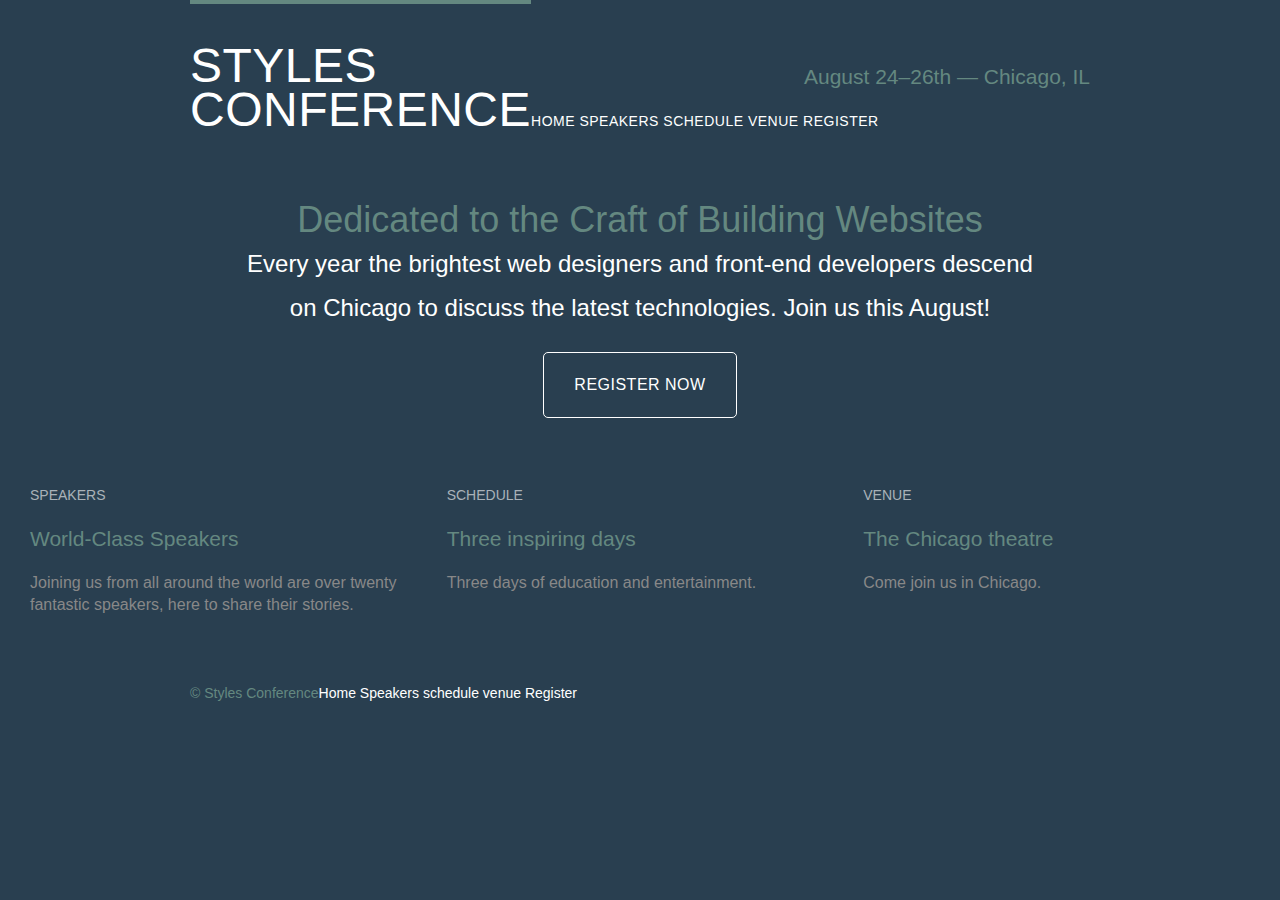
<file: index.html>
<!DOCTYPE html>
<html lang="en">
<head>
    <meta charset="UTF-8">
    <meta http-equiv="X-UA-Compatible" content="IE=edge">
    <meta name="viewport" content="width=device-width, initial-scale=1.0">
    <link rel="stylesheet" href="assets/stylesheets/main.css">
   <!-- <title>Styles conference</title>-->
</head>
<body>
    <header class="primary-header container group">
      
      <h1 class="logo">
        <a href="index.html">  Styles <br/> Conference</a>
      </h1>
     <h3 class="tagline">August 24&ndash;26th &mdash; Chicago, IL</h3>
     <nav class="primary-nav">
      <a href="index.html"> Home</a>
      <a href="speakers.html"> Speakers</a>
      <a href="schedule.html"> schedule</a>
      <a href="venue.html"> venue</a>
      <a href="register.html"> Register</a>

    </nav>
    </header>
    <section class=" hero container">
      <h2>Dedicated to the Craft of Building Websites</h2>
      <p>Every year the brightest web designers and front-end developers descend on Chicago to discuss the latest technologies. Join us this August!</p>
      <a  class="btn btn-alt" href="register.html">Register now</a>
    </section>  <section class="grid">
      <section class=" teaser col-1-3">
          <a href="speakers.html">
          <h5>Speakers</h5>
          <h3>World-Class Speakers</h3></a>
          <p>Joining us from all around the world are over twenty fantastic speakers, here to share their stories.</p>
         
        </section><section class=" teaser col-1-3">
          <a href="schedule.html">
          <h5>Schedule</h5>
          <h3>Three inspiring days</h3></a>
          <p>Three days of education and entertainment.</p>
         
        </section><section class="teaser col-1-3">
          <a href="venue.html">
          <h5>Venue</h5>
          <h3>The Chicago theatre</h3></a>
          <p>Come join us in Chicago.</p>

        </section>
      
      </section>

<footer class="primary-footer container group">
    <small>&copy; Styles Conference</small>
    <nav>
      <a href="index.html"> Home</a>
      <a href="speakers.html"> Speakers</a>
      <a href="schedule.html"> schedule</a>
      <a href="venue.html"> venue</a>
      <a href="register.html"> Register</a>

    </nav>
  </footer>
</body>
  
</body>
</html>
</file>
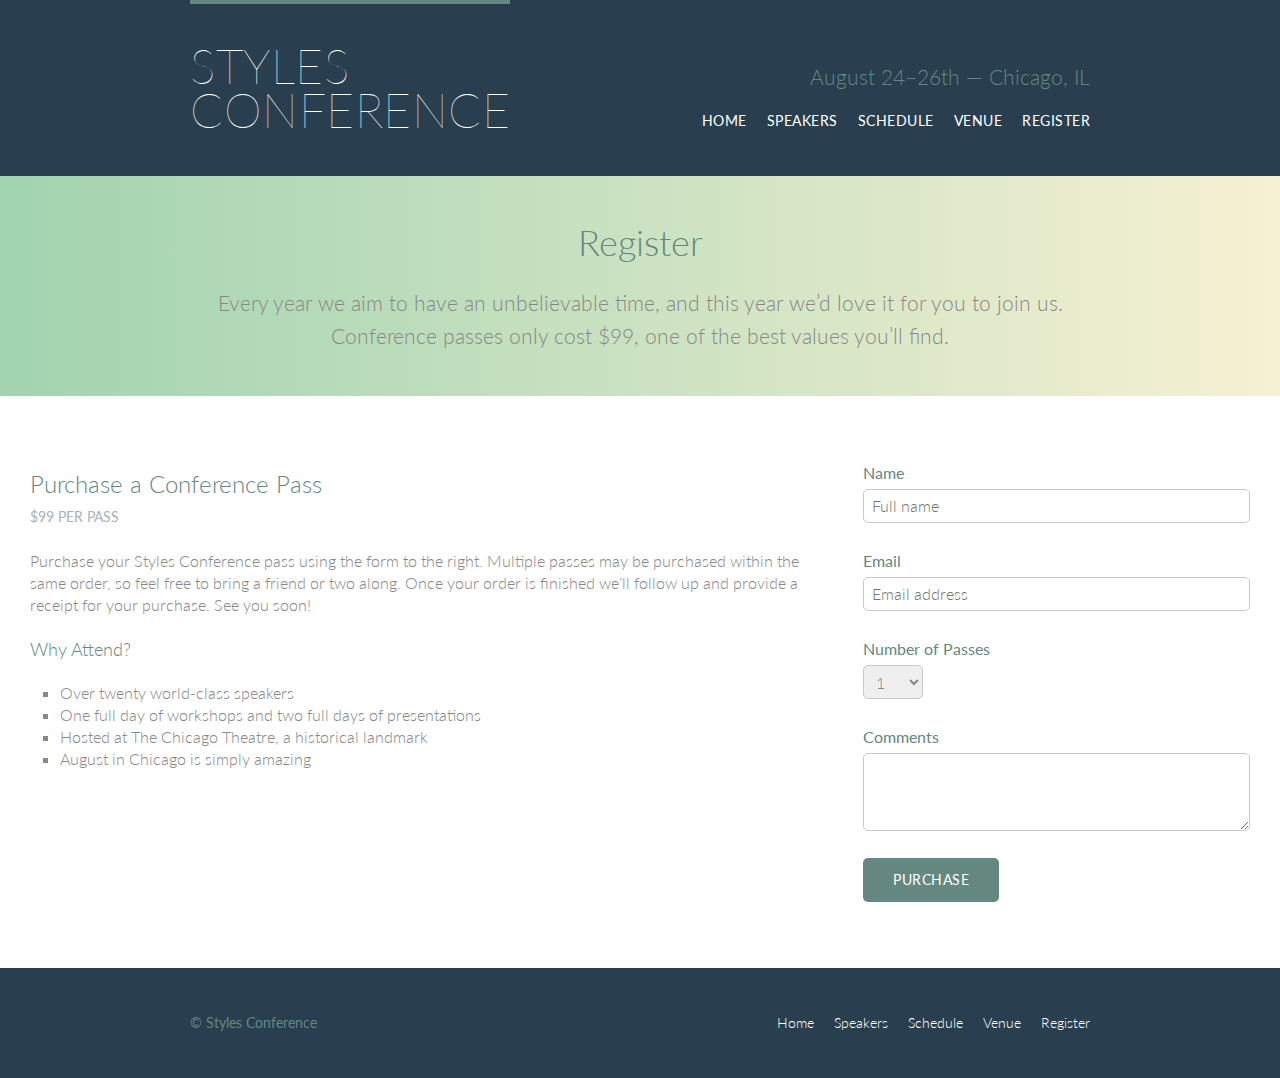
<file: register.html>
<!DOCTYPE html>
<html lang="en">

  <head>
    <meta charset="utf-8">
    <title>Register - Styles Conference</title>
    <link rel="stylesheet" href="assets/stylesheets/main.css">
    <link rel="stylesheet" href="http://fonts.googleapis.com/css?family=Lato:100,300,400">
  </head>

  <body>

    <!-- Header -->

    <header class="primary-header container group">

      <h1 class="logo">
        <a href="index.html">Styles <br> Conference</a>
      </h1>

      <h3 class="tagline">August 24&ndash;26th &mdash; Chicago, IL</h3>

      <nav class="nav primary-nav">
        <ul>
          <li><a href="index.html">Home</a></li><!--
          --><li><a href="speakers.html">Speakers</a></li><!--
          --><li><a href="schedule.html">Schedule</a></li><!--
          --><li><a href="venue.html">Venue</a></li><!--
          --><li><a href="register.html">Register</a></li>
        </ul>
      </nav>

    </header>

    <!-- Lead -->

    <section class="row-alt">
      <div class="lead container">

        <h1>Register</h1>

        <p>Every year we aim to have an unbelievable time, and this year we&#8217;d love it for you to join us. Conference passes only cost $99, one of the best values you&#8217;ll find.</p>

      </div>
    </section>

    <!-- Main content -->

    <section class="row">
      <div class="grid">

        <!-- Details -->

        <section class="col-2-3">

          <h2>Purchase a Conference Pass</h2>
          <h5>$99 per Pass</h5>

          <p>Purchase your Styles Conference pass using the form to the right. Multiple passes may be purchased within the same order, so feel free to bring a friend or two along. Once your order is finished we&#8217;ll follow up and provide a receipt for your purchase. See you soon!</p>

          <h4>Why Attend?</h4>

          <ul class="why-attend">
            <li>Over twenty world-class speakers</li>
            <li>One full day of workshops and two full days of presentations</li>
            <li>Hosted at The Chicago Theatre, a historical landmark</li>
            <li>August in Chicago is simply amazing</li>
          </ul>

        </section><!--

        Registration form

        --><form class="col-1-3" action="#" method="post">

          <fieldset class="register-group">

            <label>
              Name
              <input type="text" name="name" placeholder="Full name" required>
            </label>

            <label>
              Email
              <input type="email" name="email" placeholder="Email address" required>
            </label>

            <label>
              Number of Passes
              <select name="quantity" required>
                <option value="1" selected>1</option>
                <option value="2">2</option>
                <option value="3">3</option>
                <option value="4">4</option>
                <option value="5">5</option>
              </select>
            </label>

            <label>
              Comments
              <textarea name="comments"></textarea>
            </label>

          </fieldset>

          <input class="btn btn-default" type="submit" name="submit" value="Purchase">

        </form>

      </div>
    </section>

    <!-- Footer -->

    <footer class="primary-footer container group">

      <small>&copy; Styles Conference</small>

      <nav class="nav">
        <ul>
          <li><a href="index.html">Home</a></li><!--
          --><li><a href="speakers.html">Speakers</a></li><!--
          --><li><a href="schedule.html">Schedule</a></li><!--
          --><li><a href="venue.html">Venue</a></li><!--
          --><li><a href="register.html">Register</a></li>
        </ul>
      </nav>

    </footer>

  </body>
</html>
</file>
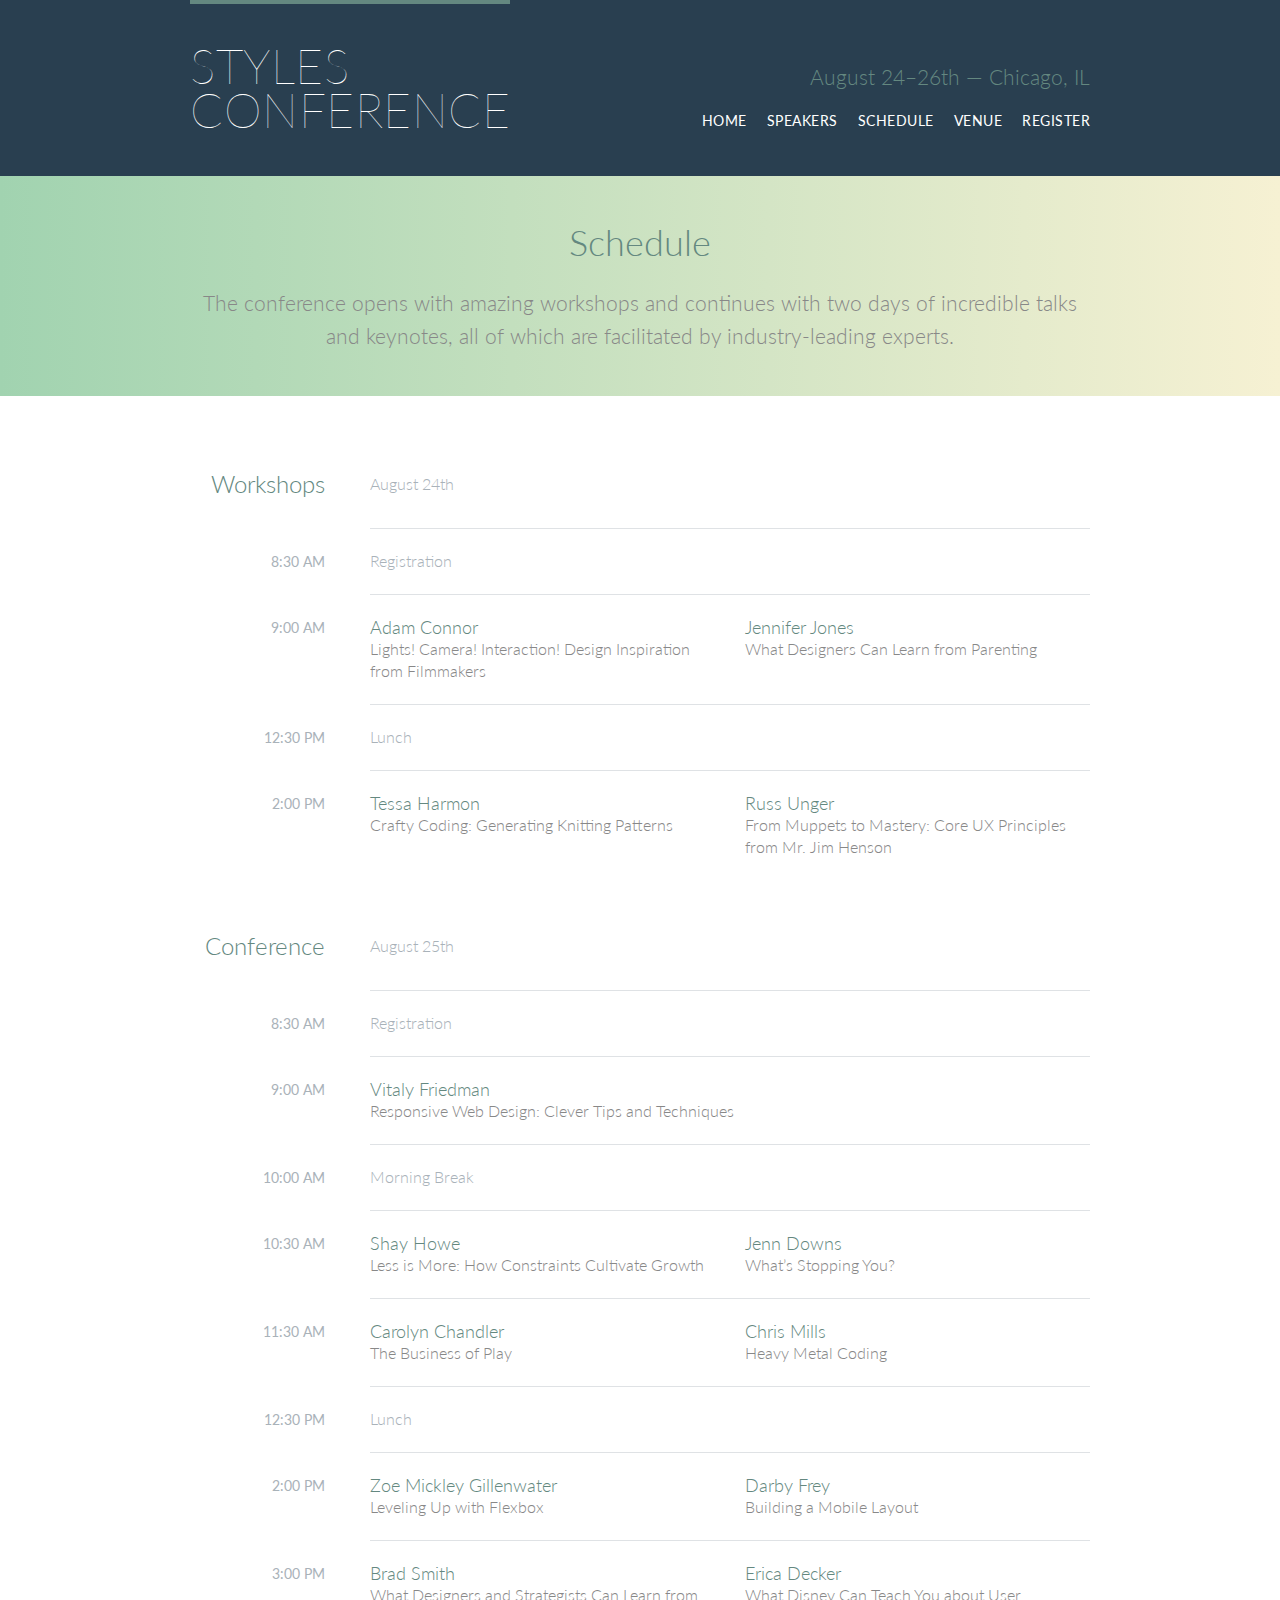
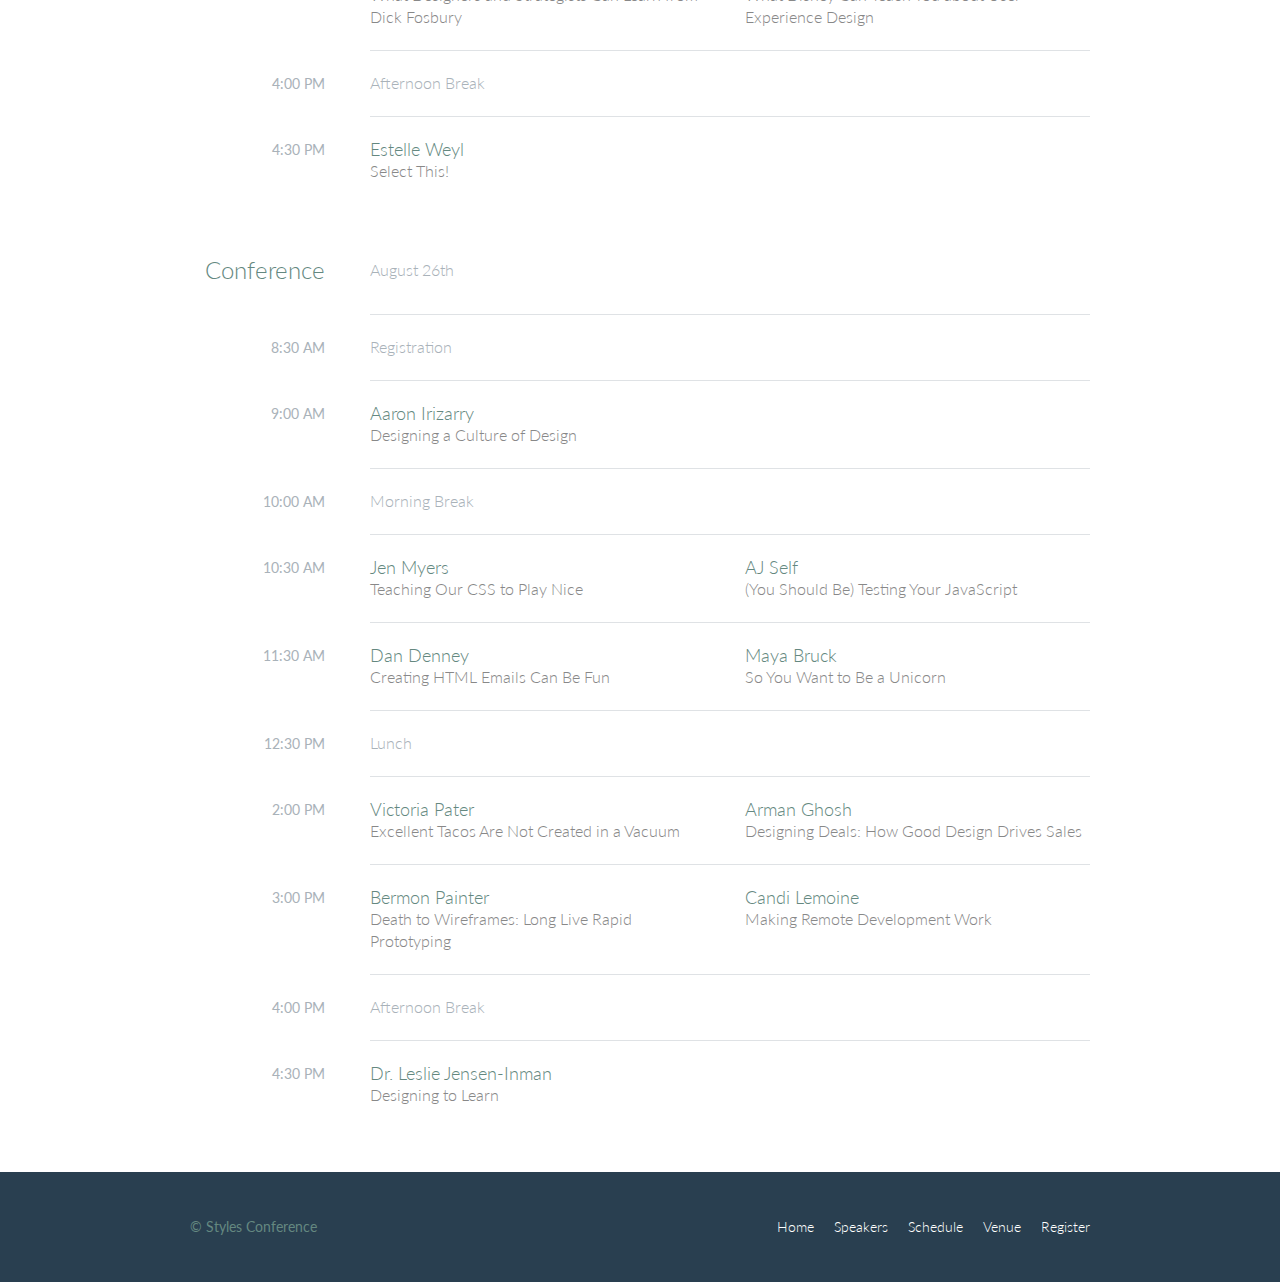
<file: schedule.html>
<!DOCTYPE html>
<html lang="en">

  <head>
    <meta charset="utf-8">
    <title>Schedule - Styles Conference</title>
    <link rel="stylesheet" href="assets/stylesheets/main.css">
    <link rel="stylesheet" href="http://fonts.googleapis.com/css?family=Lato:100,300,400">
  </head>

  <body>

    <!-- Header -->

    <header class="primary-header container group">

      <h1 class="logo">
        <a href="index.html">Styles <br> Conference</a>
      </h1>

      <h3 class="tagline">August 24&ndash;26th &mdash; Chicago, IL</h3>

      <nav class="nav primary-nav">
        <ul>
          <li><a href="index.html">Home</a></li><!--
          --><li><a href="speakers.html">Speakers</a></li><!--
          --><li><a href="schedule.html">Schedule</a></li><!--
          --><li><a href="venue.html">Venue</a></li><!--
          --><li><a href="register.html">Register</a></li>
        </ul>
      </nav>

    </header>

    <!-- Lead -->

    <section class="row-alt">
      <div class="lead container">

        <h1>Schedule</h1>

        <p>The conference opens with amazing workshops and continues with two days of incredible talks and keynotes, all of which are facilitated by industry-leading experts.</p>

      </div>
    </section>

    <!-- Main content -->

    <section class="row">
      <div class="container">

        <!-- Workshops -->

        <table>
          <thead>
            <tr>
              <th scope="row">
                Workshops
              </th>
              <td class="schedule-offset" colspan="2">
                August 24th
              </td>
            </tr>
          </thead>
          <tbody>
            <tr>
              <th scope="row">
                <time datetime="08:30:00">8:30 AM</time>
              </th>
              <td class="schedule-offset" colspan="2">
                Registration
              </td>
            </tr>
            <tr>
              <th scope="row">
                <time datetime="09:00:00">9:00 AM</time>
              </th>
              <td>
                <a href="speakers.html#adam-connor">
                  <h4>Adam Connor</h4>
                  Lights! Camera! Interaction! Design Inspiration from Filmmakers
                </a>
              </td>
              <td>
                <a href="speakers.html#jennifer-jones">
                  <h4>Jennifer Jones</h4>
                  What Designers Can Learn from Parenting
                </a>
              </td>
            </tr>
            <tr>
              <th scope="row">
                <time datetime="12:30:00">12:30 PM</time>
              </th>
              <td class="schedule-offset" colspan="2">
                Lunch
              </td>
            </tr>
            <tr>
              <th scope="row">
                <time datetime="14:00">2:00 PM</time>
              </th>
              <td>
                <a href="speakers.html#tessa-harmon">
                  <h4>Tessa Harmon</h4>
                  Crafty Coding: Generating Knitting Patterns
                </a>
              </td>
              <td>
                <a href="speakers.html#russ-unger">
                  <h4>Russ Unger</h4>
                  From Muppets to Mastery: Core UX Principles from Mr. Jim Henson
                </a>
              </td>
            </tr>
          </tbody>
        </table>

        <!-- Conference -->

        <table>
          <thead>
            <tr>
              <th scope="row">
                Conference
              </th>
              <td class="schedule-offset" colspan="2">
                August 25th
              </td>
            </tr>
          </thead>
          <tbody>
            <tr>
              <th scope="row">
                <time datetime="08:30:00">8:30 AM</time>
              </th>
              <td class="schedule-offset" colspan="2">
                Registration
              </td>
            </tr>
            <tr>
              <th scope="row">
                <time datetime="09:00:00">9:00 AM</time>
              </th>
              <td colspan="2">
                <a href="speakers.html#vitaly-friedman">
                  <h4>Vitaly Friedman</h4>
                  Responsive Web Design: Clever Tips and Techniques
                </a>
              </td>
            </tr>
            <tr>
              <th scope="row">
                <time datetime="10:00:00">10:00 AM</time>
              </th>
              <td class="schedule-offset" colspan="2">
                Morning Break
              </td>
            </tr>
            <tr>
              <th scope="row">
                <time datetime="10:30:00">10:30 AM</time>
              </th>
              <td>
                <a href="speakers.html#shay-howe">
                  <h4>Shay Howe</h4>
                  Less is More: How Constraints Cultivate Growth
                </a>
              </td>
              <td>
                <a href="speakers.html#jenn-downs">
                  <h4>Jenn Downs</h4>
                  What&#8217;s Stopping You?
                </a>
              </td>
            </tr>
            <tr>
              <th scope="row">
                <time datetime="11:30:00">11:30 AM</time>
              </th>
              <td>
                <a href="speakers.html#carolyn-chandler">
                  <h4>Carolyn Chandler</h4>
                  The Business of Play
                </a>
              </td>
              <td>
                <a href="speakers.html#chris-mills">
                  <h4>Chris Mills</h4>
                  Heavy Metal Coding
                </a>
              </td>
            </tr>
            <tr>
              <th scope="row">
                <time datetime="12:30:00">12:30 PM</time>
              </th>
              <td class="schedule-offset" colspan="2">
                Lunch
              </td>
            </tr>
            <tr>
              <th scope="row">
                <time datetime="14:00">2:00 PM</time>
              </th>
              <td>
                <a href="speakers.html#zoe-mickley-gillenwater">
                  <h4>Zoe Mickley Gillenwater</h4>
                  Leveling Up with Flexbox
                </a>
              </td>
              <td>
                <a href="speakers.html#darby-frey">
                  <h4>Darby Frey</h4>
                  Building a Mobile Layout
                </a>
              </td>
            </tr>
            <tr>
              <th scope="row">
                <time datetime="15:00:00">3:00 PM</time>
              </th>
              <td>
                <a href="speakers.html#brad-smith">
                  <h4>Brad Smith</h4>
                  What Designers and Strategists Can Learn from Dick Fosbury
                </a>
              </td>
              <td>
                <a href="speakers.html#erica-decker">
                  <h4>Erica Decker</h4>
                  What Disney Can Teach You about User Experience Design
                </a>
              </td>
            </tr>
            <tr>
              <th scope="row">
                <time datetime="16:00:00">4:00 PM</time>
              </th>
              <td class="schedule-offset" colspan="2">
                Afternoon Break
              </td>
            </tr>
            <tr>
              <th scope="row">
                <time datetime="16:30:00">4:30 PM</time>
              </th>
              <td colspan="2">
                <a href="speakers.html#estelle-weyl">
                  <h4>Estelle Weyl</h4>
                  Select This!
                </a>
              </td>
            </tr>
          </tbody>
        </table>

        <!-- Conference -->

        <table>
          <thead>
            <tr>
              <th scope="row">
                Conference
              </th>
              <td class="schedule-offset" colspan="2">
                August 26th
              </td>
            </tr>
          </thead>
          <tbody>
            <tr>
              <th scope="row">
                <time datetime="08:30:00">8:30 AM</time>
              </th>
              <td class="schedule-offset" colspan="2">
                Registration
              </td>
            </tr>
            <tr>
              <th scope="row">
                <time datetime="09:00:00">9:00 AM</time>
              </th>
              <td colspan="2">
                <a href="speakers.html#aaron-irizarry">
                  <h4>Aaron Irizarry</h4>
                  Designing a Culture of Design
                </a>
              </td>
            </tr>
            <tr>
              <th scope="row">
                <time datetime="10:00:00">10:00 AM</time>
              </th>
              <td class="schedule-offset" colspan="2">
                Morning Break
              </td>
            </tr>
            <tr>
              <th scope="row">
                <time datetime="10:30:00">10:30 AM</time>
              </th>
              <td>
                <a href="speakers.html#jen-myers">
                  <h4>Jen Myers</h4>
                  Teaching Our CSS to Play Nice
                </a>
              </td>
              <td>
                <a href="speakers.html#aj-self">
                  <h4>AJ Self</h4>
                  (You Should Be) Testing Your JavaScript
                </a>
              </td>
            </tr>
            <tr>
              <th scope="row">
                <time datetime="11:30:00">11:30 AM</time>
              </th>
              <td>
                <a href="speakers.html#dan-denney">
                  <h4>Dan Denney</h4>
                  Creating HTML Emails Can Be Fun
                </a>
              </td>
              <td>
                <a href="speakers.html#maya-bruck">
                  <h4>Maya Bruck</h4>
                  So You Want to Be a Unicorn
                </a>
              </td>
            </tr>
            <tr>
              <th scope="row">
                <time datetime="12:30:00">12:30 PM</time>
              </th>
              <td class="schedule-offset" colspan="2">
                Lunch
              </td>
            </tr>
            <tr>
              <th scope="row">
                <time datetime="14:00">2:00 PM</time>
              </th>
              <td>
                <a href="speakers.html#victoria-pater">
                  <h4>Victoria Pater</h4>
                  Excellent Tacos Are Not Created in a Vacuum
                </a>
              </td>
              <td>
                <a href="speakers.html#arman-ghosh">
                  <h4>Arman Ghosh</h4>
                  Designing Deals: How Good Design Drives Sales
                </a>
              </td>
            </tr>
            <tr>
              <th scope="row">
                <time datetime="15:00:00">3:00 PM</time>
              </th>
              <td>
                <a href="speakers.html#bermon-painter">
                  <h4>Bermon Painter</h4>
                  Death to Wireframes: Long Live Rapid Prototyping
                </a>
              </td>
              <td>
                <a href="speakers.html#candi-lemoine">
                  <h4>Candi Lemoine</h4>
                  Making Remote Development Work
                </a>
              </td>
            </tr>
            <tr>
              <th scope="row">
                <time datetime="16:00:00">4:00 PM</time>
              </th>
              <td class="schedule-offset" colspan="2">
                Afternoon Break
              </td>
            </tr>
            <tr>
              <th scope="row">
                <time datetime="16:30:00">4:30 PM</time>
              </th>
              <td colspan="2">
                <a href="speakers.html#leslie-jensen-inman">
                  <h4>Dr. Leslie Jensen-Inman</h4>
                  Designing to Learn
                </a>
              </td>
            </tr>
          </tbody>
        </table>

      </div>
    </section>

    <!-- Footer -->

    <footer class="primary-footer container group">

      <small>&copy; Styles Conference</small>

      <nav class="nav">
        <ul>
          <li><a href="index.html">Home</a></li><!--
          --><li><a href="speakers.html">Speakers</a></li><!--
          --><li><a href="schedule.html">Schedule</a></li><!--
          --><li><a href="venue.html">Venue</a></li><!--
          --><li><a href="register.html">Register</a></li>
        </ul>
      </nav>

    </footer>

  </body>
</html>
</file>
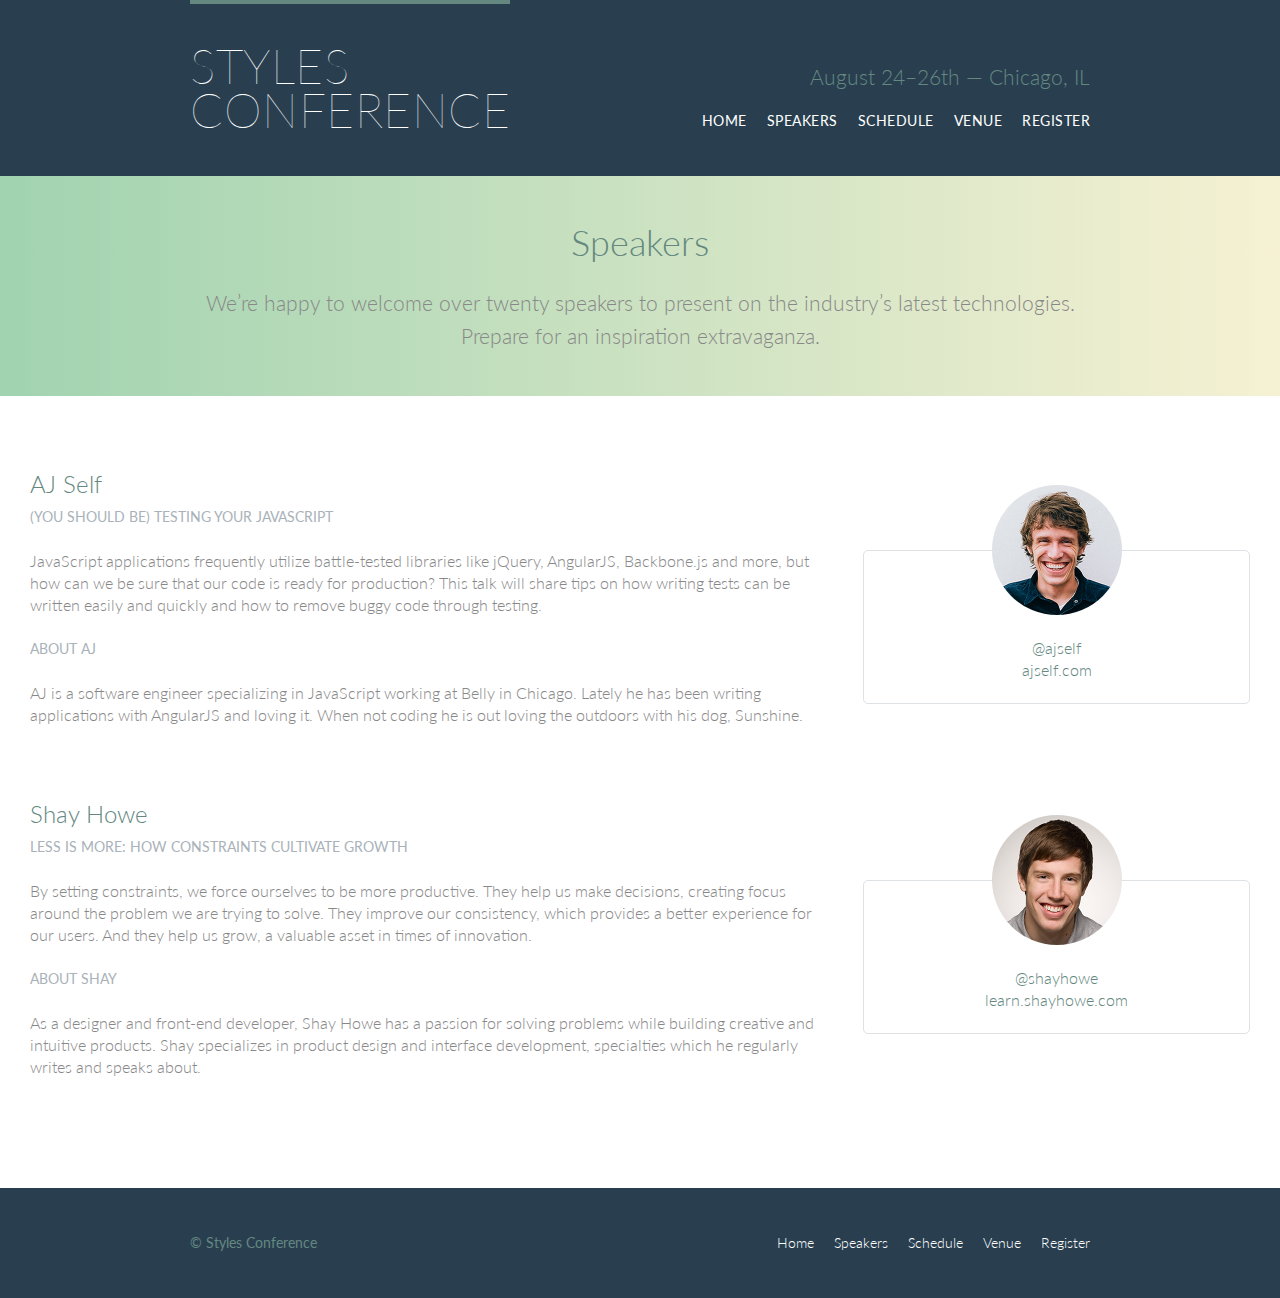
<file: speakers.html>
<!DOCTYPE html>
<html lang="en">

  <head>
    <meta charset="utf-8">
    <title>Speakers - Styles Conference</title>
    <link rel="stylesheet" href="assets/stylesheets/main.css">
    <link rel="stylesheet" href="http://fonts.googleapis.com/css?family=Lato:100,300,400">
  </head>

  <body>

    <!-- Header -->

    <header class="primary-header container group">

      <h1 class="logo">
        <a href="index.html">Styles <br> Conference</a>
      </h1>

      <h3 class="tagline">August 24&ndash;26th &mdash; Chicago, IL</h3>

      <nav class="nav primary-nav">
        <ul>
          <li><a href="index.html">Home</a></li><!--
          --><li><a href="speakers.html">Speakers</a></li><!--
          --><li><a href="schedule.html">Schedule</a></li><!--
          --><li><a href="venue.html">Venue</a></li><!--
          --><li><a href="register.html">Register</a></li>
        </ul>
      </nav>

    </header>

    <!-- Lead -->

    <section class="row-alt">
      <div class="lead container">

        <h1>Speakers</h1>

        <p>We&#8217;re happy to welcome over twenty speakers to present on the industry&#8217;s latest technologies. Prepare for an inspiration extravaganza.</p>

      </div>
    </section>

    <!-- Main content -->

    <section class="row">
      <div class="grid">

        


        <!-- AJ Self -->

        <section class="speaker" id="aj-self">

          <div class="col-2-3">

            <h2>AJ Self</h2>
            <h5>(You Should Be) Testing Your JavaScript</h5>

            <p>JavaScript applications frequently utilize battle-tested libraries like jQuery, AngularJS, Backbone.js and more, but how can we be sure that our code is ready for production? This talk will share tips on how writing tests can be written easily and quickly and how to remove buggy code through testing.</p>

            <h5>About AJ</h5>

            <p>AJ is a software engineer specializing in JavaScript working at Belly in Chicago. Lately he has been writing applications with AngularJS and loving it. When not coding he is out loving the outdoors with his dog, Sunshine.</p>

          </div><!--

          --><aside class="col-1-3">
            <div class="speaker-info">

              <img src="assets/images/aj-self.jpg" alt="AJ Self">

              <ul>
                <li><a href="https://twitter.com/ajself">@ajself</a></li>
                <li><a href="http://www.ajself.com/">ajself.com</a></li>
              </ul>

            </div>
          </aside>

        </section>

        

       

       
        <!-- Shay Howe -->

        <section class="speaker" id="shay-howe">

          <div class="col-2-3">

            <h2>Shay Howe</h2>
            <h5>Less Is More: How Constraints Cultivate Growth</h5>

            <p>By setting constraints, we force ourselves to be more productive. They help us make decisions, creating focus around the problem we are trying to solve. They improve our consistency, which provides a better experience for our users. And they help us grow, a valuable asset in times of innovation.</p>

            <h5>About Shay</h5>

            <p>As a designer and front-end developer, Shay Howe has a passion for solving problems while building creative and intuitive products. Shay specializes in product design and interface development, specialties which he regularly writes and speaks about.</p>

          </div><!--

          --><aside class="col-1-3">
            <div class="speaker-info">

              <img src="assets/images/shay-howe.jpg" alt="Shay Howe">

              <ul>
                <li><a href="https://twitter.com/shayhowe">@shayhowe</a></li>
                <li><a href="http://learn.shayhowe.com/">learn.shayhowe.com</a></li>
              </ul>

            </div>
          </aside>

        </section>
    
      </div>
    </section>

    <!-- Footer -->

    <footer class="primary-footer container group">

      <small>&copy; Styles Conference</small>

      <nav class="nav">
        <ul>
          <li><a href="index.html">Home</a></li><!--
          --><li><a href="speakers.html">Speakers</a></li><!--
          --><li><a href="schedule.html">Schedule</a></li><!--
          --><li><a href="venue.html">Venue</a></li><!--
          --><li><a href="register.html">Register</a></li>
        </ul>
      </nav>

    </footer>

  </body>
</html>
</file>
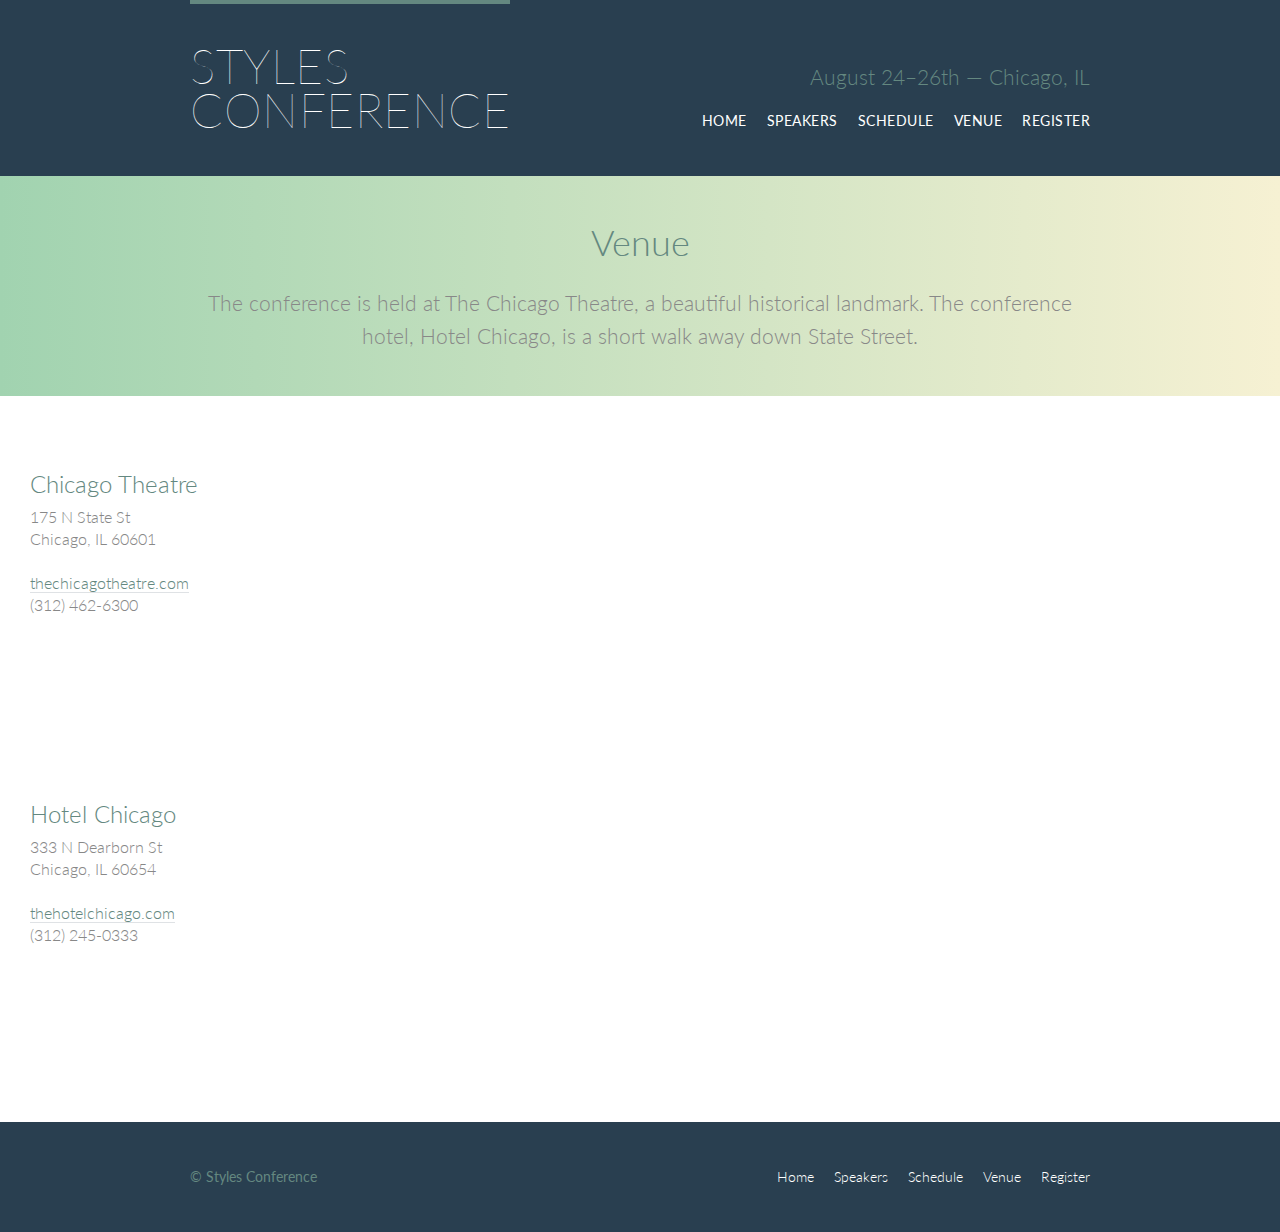
<file: venue.html>
<!DOCTYPE html>
<html lang="en">

  <head>
    <meta charset="utf-8">
    <title>Venue - Styles Conference</title>
    <link rel="stylesheet" href="assets/stylesheets/main.css">
    <link rel="stylesheet" href="http://fonts.googleapis.com/css?family=Lato:100,300,400">
  </head>

  <body>

    <!-- Header -->

    <header class="primary-header container group">

      <h1 class="logo">
        <a href="index.html">Styles <br> Conference</a>
      </h1>

      <h3 class="tagline">August 24&ndash;26th &mdash; Chicago, IL</h3>

      <nav class="nav primary-nav">
        <ul>
          <li><a href="index.html">Home</a></li><!--
          --><li><a href="speakers.html">Speakers</a></li><!--
          --><li><a href="schedule.html">Schedule</a></li><!--
          --><li><a href="venue.html">Venue</a></li><!--
          --><li><a href="register.html">Register</a></li>
        </ul>
      </nav>

    </header>

    <!-- Lead -->

    <section class="row-alt">
      <div class="lead container">

        <h1>Venue</h1>

        <p>The conference is held at The Chicago Theatre, a beautiful historical landmark. The conference hotel, Hotel Chicago, is a short walk away down State Street.</p>

      </div>
    </section>

    <!-- Main content -->

    <section class="row">
      <div class="grid">

        <!-- Chicago Theatre -->

        <section class="venue-theatre">

          <div class="col-1-3">
            <h2>Chicago Theatre</h2>
            <p>175 N State St <br> Chicago, IL 60601</p>
            <p><a href="http://www.thechicagotheatre.com/">thechicagotheatre.com</a> <br> (312) 462-6300</p>
          </div><!--

          --><iframe class="venue-map col-2-3" src="https://www.google.com/maps/embed?pb=!1m5!3m3!1m2!1s0x880e2ca55810a493%3A0x4700ddf60fcbfad6!2schicago+theatre!5e0!3m2!1sen!2sus!4v1388701393606"></iframe>

        </section>

        <!-- Hotel Chicago -->

        <section class="venue-hotel">

          <div class="col-1-3">
            <h2>Hotel Chicago</h2>
            <p>333 N Dearborn St <br> Chicago, IL 60654</p>
            <p><a href="http://thehotelchicago.com/">thehotelchicago.com</a> <br> (312) 245-0333</p>
          </div><!--

          --><iframe class="venue-map col-2-3" src="https://www.google.com/maps/embed?pb=!1m5!3m3!1m2!1s0x880e2cb1da049173%3A0xa5c91d255a775f0b!2sHotel+Sax+Chicago%2C+North+Dearborn+Street%2C+Chicago%2C+IL!5e0!3m2!1sen!2sus!4v1388702493978"></iframe>

        </section>

      </div>
    </section>

    <!-- Footer -->

    <footer class="primary-footer container group">

      <small>&copy; Styles Conference</small>

      <nav class="nav">
        <ul>
          <li><a href="index.html">Home</a></li><!--
          --><li><a href="speakers.html">Speakers</a></li><!--
          --><li><a href="schedule.html">Schedule</a></li><!--
          --><li><a href="venue.html">Venue</a></li><!--
          --><li><a href="register.html">Register</a></li>
        </ul>
      </nav>

    </footer>

  </body>
</html>
</file>
<file: assets/stylesheets/main.css>
/* http://meyerweb.com/eric/tools/css/reset/
   v2.0 | 20110126
   License: none (public domain)
*/

html, body, div, span, applet, object, iframe,
h1, h2, h3, h4, h5, h6, p, blockquote, pre,
a, abbr, acronym, address, big, cite, code,
del, dfn, em, img, ins, kbd, q, s, samp,
small, strike, strong, sub, sup, tt, var,
b, u, i, center,
dl, dt, dd, ol, ul, li,
fieldset, form, label, legend,
table, caption, tbody, tfoot, thead, tr, th, td,
article, aside, canvas, details, embed,
figure, figcaption, footer, header, hgroup,
menu, nav, output, ruby, section, summary,
time, mark, audio, video {
  margin: 0;
  padding: 0;
  border: 0;
  font-size: 100%;
  font: inherit;
  vertical-align: baseline;
}
/* HTML5 display-role reset for older browsers */
article, aside, details, figcaption, figure,
footer, header, hgroup, menu, nav, section {
  display: block;
}
body {
  line-height: 1;
}
ol, ul {
  list-style: none;
}
blockquote, q {
  quotes: none;
}
blockquote:before, blockquote:after,
q:before, q:after {
  content: '';
  content: none;
}
table {
  border-collapse: collapse;
  border-spacing: 0;
}

/*
  ========================================
  Custom styles
  ========================================
*/

body {
  background: #293f50;
  color: #888;
  font: 300 16px/22px "Lato", "Open Sans", "Helvetica Neue", Helvetica, Arial, sans-serif;
}

/*
  ========================================
  Grid
  ========================================
*/

*,
*:before,
*:after {
  -webkit-box-sizing: border-box;
     -moz-box-sizing: border-box;
          box-sizing: border-box;
}
.container,
.grid {
  margin: 0 auto;
 /* width: 960px;*/
}
@media only screen and (min-width:600px){
  .container{
    width: 960px;
  }

}
.container {
  padding-left: 30px;
  padding-right: 30px;
}
.grid,
.col-1-3,
.col-2-3 {
  padding-left: 15px;
  padding-right: 15px;
}
.col-1-3,
.col-2-3  {
  display: inline-block;
  vertical-align: top;
}
.col-1-3 {
  width: 33.33%;
}
.col-2-3 {
  width: 66.66%;
}

/*
  ========================================
  Clearfix
  ========================================
*/

.group:before,
.group:after {
  content: "";
  display: table;
}
.group:after {
  clear: both;
}
.group {
  clear: both;
  *zoom: 1;
}

/*
  ========================================
  Rows
  ========================================
*/

.row,
.row-alt {
  min-width: 960px;
}
.row {
  background: #fff;
  padding: 66px 0 44px 0;
}
.row-alt {
  background: #cbe2c1;
  background: -webkit-linear-gradient(to right, #a1d3b0, #f6f1d3);
  background:    -moz-linear-gradient(to right, #a1d3b0, #f6f1d3);
  background:         linear-gradient(to right, #a1d3b0, #f6f1d3);
  padding: 44px 0 22px 0;
}

/*
  ========================================
  Typography
  ========================================
*/

h1, h2, h3, h4 {
  color: #648880;
}
h1, h3, h4, h5, p {
  margin-bottom: 22px;
}
h1 {
  font-size: 36px;
  line-height: 44px;
}
h2 {
  font-size: 24px;
  line-height: 44px;
}
h3 {
  font-size: 21px;
}
h4 {
  font-size: 18px;
}
h5 {
  color: #a9b2b9;
  font-size: 14px;
  font-weight: 400;
  text-transform: uppercase;
}
strong {
  font-weight: 400;
}
cite,
em {
  font-style: italic;
}

/*
  ========================================
  Leads
  ========================================
*/

.lead {
  text-align: center;
}
.lead p {
  font-size: 21px;
  line-height: 33px;
}

/*
  ========================================
  Links
  ========================================
*/

a {
  color: #648880;
  text-decoration: none;
}
a:hover {
  color: #a9b2b9;
}
p a {
  border-bottom: 1px solid #dfe2e5;
}
.primary-header a,
.primary-footer a {
  color: #fff;
}
.primary-header a:hover,
.primary-footer a:hover {
  color: #648880;
}

/*
  ========================================
  Buttons
  ========================================
*/

.btn {
  border-radius: 5px;
  color: #fff;
  cursor: pointer;
  display: inline-block;
  font-weight: 400;
  letter-spacing: .5px;
  margin: 0;
  text-transform: uppercase;
}
.btn-default {
  border: 0;
  background: #648880;
  padding: 11px 30px;
  font-size: 14px;
}
.btn-default:hover {
  background: #77a198;
}
.btn-alt {
  border: 1px solid #fff;
  padding: 10px 30px;
}
.btn-alt:hover {
  background: #fff;
  color: #648880;
}

/*
  ========================================
  Primary header
  ========================================
*/

.logo {
  border-top: 4px solid #648880;
  float: left;
  font-size: 48px;
  font-weight: 100;
  letter-spacing: .5px;
  line-height: 44px;
  padding: 40px 0 22px 0;
  text-transform: uppercase;
}
.tagline {
  margin: 66px 0 22px 0;
  text-align: right;
}
.primary-nav {
  font-size: 14px;
  font-weight: 400;
  letter-spacing: .5px;
  text-transform: uppercase;
}

/*
  ========================================
  Primary footer
  ========================================
*/

.primary-footer {
  color: #648880;
  font-size: 14px;
  padding-bottom: 44px;
  padding-top: 44px;
}
.primary-footer small {
  float: left;
  font-weight: 400;
}

/*
  ========================================
  Navigation
  ========================================
*/

.nav {
  text-align: right;
}
.nav li {
  display: inline-block;
  margin: 0 10px;
  vertical-align: top;
}
.nav li:last-child {
  margin-right: 0;
}

/*
  ========================================
  Home
  ========================================
*/

.hero {
  color: #fff;
  line-height: 44px;
  padding: 22px 80px 66px 80px;
  text-align: center;
}
.hero h2 {
  font-size: 36px;
}
.hero p {
  font-size: 24px;
  font-weight: 100;
}
.teaser a:hover h3 {
  color: #a9b2b9;
}
.teaser img {
  border-radius: 5px;
  display: block;
  margin-bottom: 22px;
  max-width: 100%
}

/*
  ========================================
  Speakers
  ========================================
*/

.speaker {
  margin-bottom: 44px;
}
.speaker-info {
  border: 1px solid #dfe2e5;
  border-radius: 5px;
  margin-top: 88px;
  padding-bottom: 22px;
  text-align: center;
}
.speaker-info img {
  border-radius: 50%;
  height: 130px;
  margin: -66px 0 22px 0;
  vertical-align: top;
}

/*
  ========================================
  Schedule
  ========================================
*/

table {
  margin-bottom: 44px;
  width: 100%;
}
table:last-child {
  margin-bottom: 0;
}
th,
td {
  padding-bottom: 22px;
  vertical-align: top;
}
th {
  padding-right: 45px;
  text-align: right;
  width: 20%;
}
td {
  width: 40%;
}
thead {
  line-height: 44px;
}
thead th {
  color: #648880;
  font-size: 24px;
}
tbody th {
  color: #a9b2b9;
  font-size: 14px;
  font-weight: 400;
  padding-top: 22px;
  text-transform: uppercase;
}
tbody td {
  border-top: 1px solid #dfe2e5;
  padding-top: 21px;
}
tbody td:first-of-type {
  padding-right: 15px;
}
tbody td:last-of-type {
  padding-left: 15px;
}
tbody td:only-of-type {
  padding-left: 0;
  padding-right: 0;
}
table a {
  color: #888;
}
table h4 {
  margin-bottom: 0;
}
.schedule-offset {
  color: #a9b2b9;
}

/*
  ========================================
  Venue
  ========================================
*/

.venue-theatre {
  margin-bottom: 66px;
}
.venue-hotel {
  margin-bottom: 22px;
}
.venue-map {
  height: 264px;
}

/*
  ========================================
  Register
  ========================================
*/

.why-attend {
  list-style: square;
  margin: 0 0 22px 30px;
}
form {
  margin-bottom: 22px;
}
input,
select,
textarea {
  font: 300 16px/22px "Lato", "Open Sans", "Helvetica Neue", Helvetica, Arial, sans-serif;
}
.register-group label {
  color: #648880;
  cursor: pointer;
  font-weight: 400;
}
.register-group input,
.register-group select,
.register-group textarea {
  border: 1px solid #c6c9cc;
  border-radius: 5px;
  color: #888;
  display: block;
  margin: 5px 0 27px 0;
  padding: 5px 8px;
}
.register-group input,
.register-group textarea {
  width: 100%;
}
.register-group select {
  height: 34px;
  width: 60px;
}
.register-group textarea {
  height: 78px;
}

/* Register page form validation */
.divName p{
  color: red;
}
</file>
